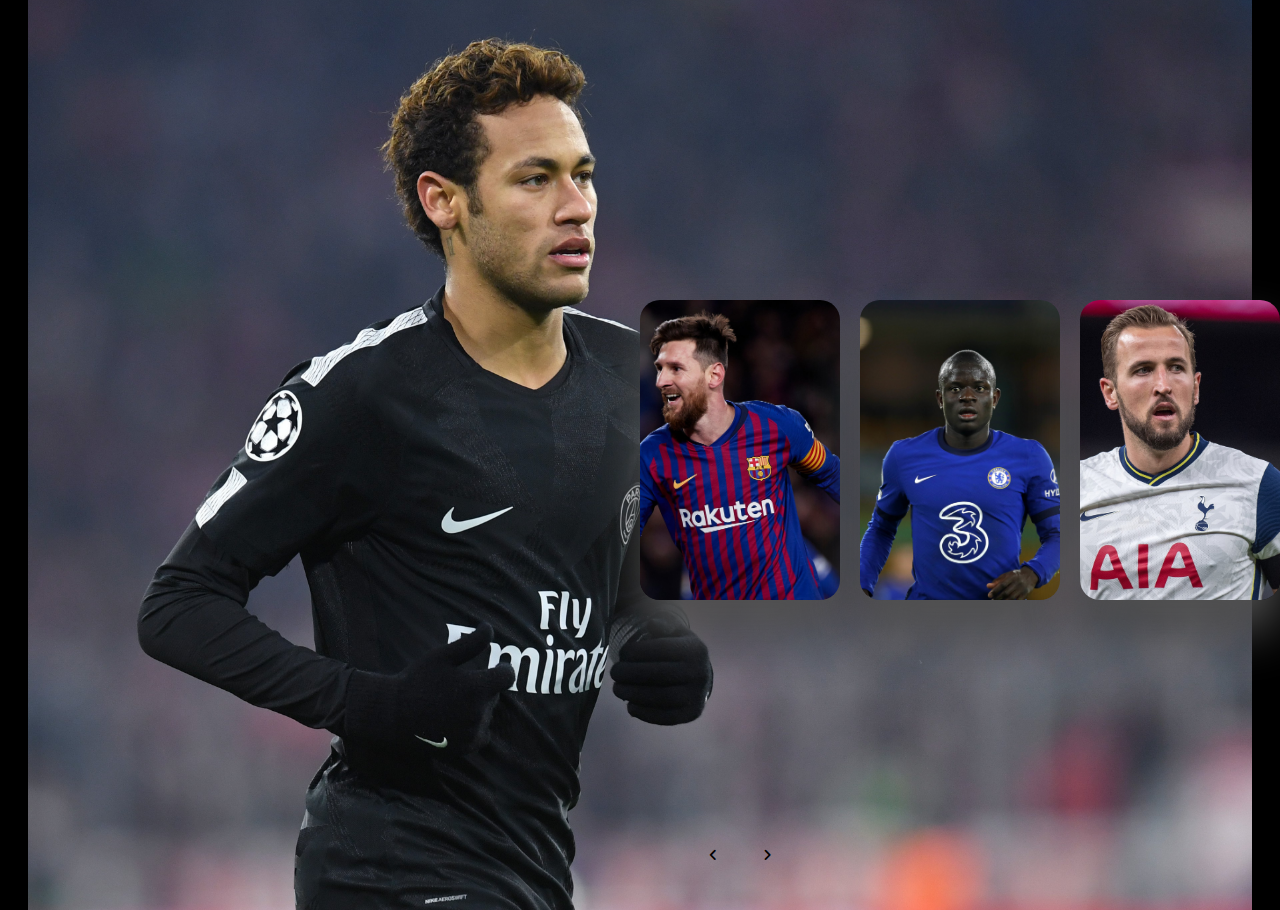
<file: index.html>
<!DOCTYPE html>
<html lang="en">
<head>
    <meta charset="UTF-8">
    <meta http-equiv="X-UA-Compatible" content="IE=edge">
    <meta name="viewport" content="width=device-width, initial-scale=1.0">
    <title>Document</title>
    <link rel="stylesheet" href="style.css">
    <link rel="stylesheet" href="https://cdnjs.cloudflare.com/ajax/libs/font-awesome/6.2.0/css/all.min.css">
</head>
<body>
    <div class="container">
        <div id="slide">
            <div class="item" style="background-image:url(1.jpg);">
                <div class="content">
                    <div class="name">Cristiano ronaldo</div>
                    <div class="des">Cristiano Ronaldo (1985) é um futebolista português que fez história no Real Madrid. Foi jogador do Manchester United, do Juventus, da Itália e da Seleção Portuguesa. Foi eleito o melhor jogador do mundo em 2008, 2013, 2014, 2016 e 2017. Recebeu cinco bolas de ouro em sua carreira. Atualmente é jogador do Al-Nassr, da Arábia Saudita.</div>
                    <button class="button" id="b1">Veja mais</button>
                </div>
            </div>
            <div class="item" style="background-image: url(2.jpeg);">
                <div class="content">
                    <div class="name">Neymar Jr</div>
                    <div class="des">Neymar (1992) é um futebolista brasileiro, considerado um dos maiores da história. Ganhou diversos títulos jogando pelo Santos Futebol Clube, onde iniciou sua carreira aos 11 anos de idade.
                        Sua posição é atacante, atuando como ponta-esquerda. Neymar jogou em diversos times. Seu mais recente contrato foi assinado com o Al-Hilal da Arábia Saudita, onde vai jogar durante dois anos.</div>
                        <button class="button" id="b2">Veja mais</button>
                </div>
            </div>
            <div class="item" style="background-image: url(3.jpeg);">
                <div class="content">
                    <div class="name">Lionnel Messi</div>
                    <div class="des">Lionel Messi (1987) é um jogador de futebol argentino e um dos melhores atacantes do mundo. Com habilidade técnica e uma velocidade excepcional foi eleito sete vezes o melhor jogador de futebol do mundo, conquistando o troféu Bola de Ouro em 2009, 2010, 2011, 2012, 2015, 2019 e 2021.</div>
                    <button class="button" id="b3">Veja mais</button>
                </div>
            </div>
            <div class="item" style="background-image: url(4.jpeg);">
                <div class="content">
                    <div class="name">N'Golo Kanté</div>
                    <div class="des">N'Golo Kanté é um futebolista francês, nascido em 29 de março de 1991, em Paris. Filho de imigrantes malineses, Kanté teve uma infância difícil, marcada pela perda precoce do pai e pela necessidade de ajudar a sustentar a família. Agora ele atua como volante pelo Al-Ittihad.</div>
                    <button class="button" id="b4">Veja mais</button>
                </div>
            </div>
            <div class="item" style="background-image: url(5.jpeg);">
                <div class="content">
                    <div class="name">Harry Kane</div>
                    <div class="des">Harry Edward Kane (28 de julho de 1993) é um futebolista inglês que atua como centroavante. Atualmente joga no Bayern de Munique. O jogador marcou época no Tottenham, tendo ficado 19 anos, contando com as categorias de base no time. Atualmente é o maior artilheiro da equipe londrina, além de ser o segundo maior artilheiro da história da Premier League.</div>
                    <button class="button" id="b5">Veja mais</button>
                </div>
            </div>
            <div class="item" style="background-image: url(6.jpg);">
                <div class="content">
                    <div class="name">Son Heung-min</div>
                    <div class="des">Son Heung-min, nascido em 8 de julho de 1992, em Chuncheon, Coreia do Sul, é um dos jogadores de futebol mais talentosos e respeitados do mundo. Desde jovem, Son demonstrou um talento excepcional para o futebol, começando sua carreira nas categorias de base do FC Seoul.</div>
                    <button class="button" id="b6">Veja mais</button>
                </div>
            </div>
        </div>
        <div class="buttons">
            <button id="prev"><i class="fa-solid fa-angle-left"></i></button>
            <button id="next"><i class="fa-solid fa-angle-right"></i></button>
        </div>
    </div>

    <script src="script.js"></script>
</body>
</html>
</file>
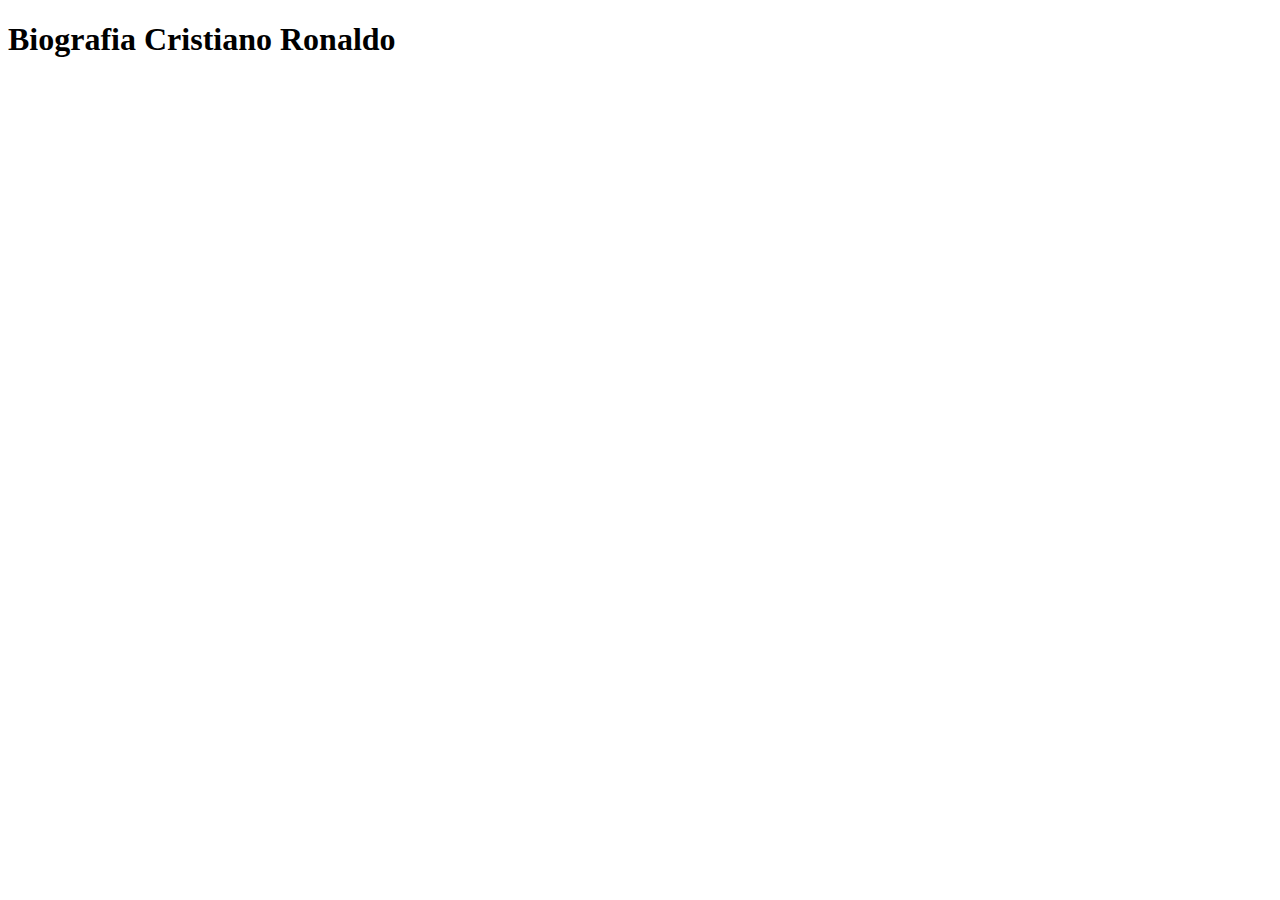
<file: b1.html>
<!DOCTYPE html>
<html lang="en">
<head>
    <meta charset="UTF-8">
    <meta name="viewport" content="width=device-width, initial-scale=1.0">
    <style href="style.css"></style>
    <title>Document</title>
</head>
<body>
    <h1>Biografia Cristiano Ronaldo</h1>

</body>
</html>
</file>
<file: style.css>
body{
    background-color: #000000;
    overflow: hidden;
}
.container{
    position: absolute;
    left:50%;
    top:50%;
    transform: translate(-50%,-50%);
    width:80%;
    height:80%;
    padding:100px;
    background-color: #f5f5f5;
    box-shadow: 0 30px 50px #000000;
}
#slide{
    width:max-content;
    margin-top:50px;
}
.item{
    width:200px;
    height:300px;
    background-position: 50% 50%;
    display: inline-block;
    transition: 1.5s;
    background-size: cover;
    position: absolute;
    z-index: 1;
    top:50%;
    transform: translate(0,-50%);
    border-radius: 20px;
    box-shadow:  0 30px 50px #505050;
}
.item:nth-child(1),
.item:nth-child(2){
    left:0;
    top:0;
    transform: translate(0,0);
    border-radius: 0;
    width:100%;
    height:100%;
    box-shadow: none;
}
.item:nth-child(3){
    left:50%;
}
.item:nth-child(4){
    left:calc(50% + 220px);
}
.item:nth-child(5){
    left:calc(50% + 440px);
}
.item:nth-child(n+6){
    left:calc(50% + 660px);
    opacity: 0;
}
.item .content{
    position: absolute;
    top:50%;
    left:100px;
    width:300px;
    text-align: left;
    padding:0;
    color:#eee;
    transform: translate(0,-50%);
    display: none;
    font-family: system-ui;
}
.item:nth-child(2) .content{
    display: block;
    z-index: 11111;
}
.item .name{
    font-size: 40px;
    font-weight: bold;
    opacity: 0;
    animation:showcontent 1s ease-in-out 1 forwards
}
.item .des{
    margin:20px 0;
    opacity: 0;
    animation:showcontent 1s ease-in-out 0.3s 1 forwards
}
.item button{
    padding:10px 20px;
    border:none;
    opacity: 0;
    animation:showcontent 1s ease-in-out 0.6s 1 forwards
}
@keyframes showcontent{
    from{
        opacity: 0;
        transform: translate(0,100px);
        filter:blur(33px);
    }to{
        opacity: 1;
        transform: translate(0,0);
        filter:blur(0);
    }
}
.buttons{
    position: absolute;
    bottom:30px;
    z-index: 222222;
    text-align: center;
    width:100%;
    background-color: transparent;
}
.buttons button{
    width:50px;
    height:50px;
    border-radius: 50%;
    border:0px solid #555;
    background-color: transparent;
    transition: 0.5s;
}.buttons button:hover{
    background-color: #69476e;
}
.button{
border-radius: 100px;

}
</file>
